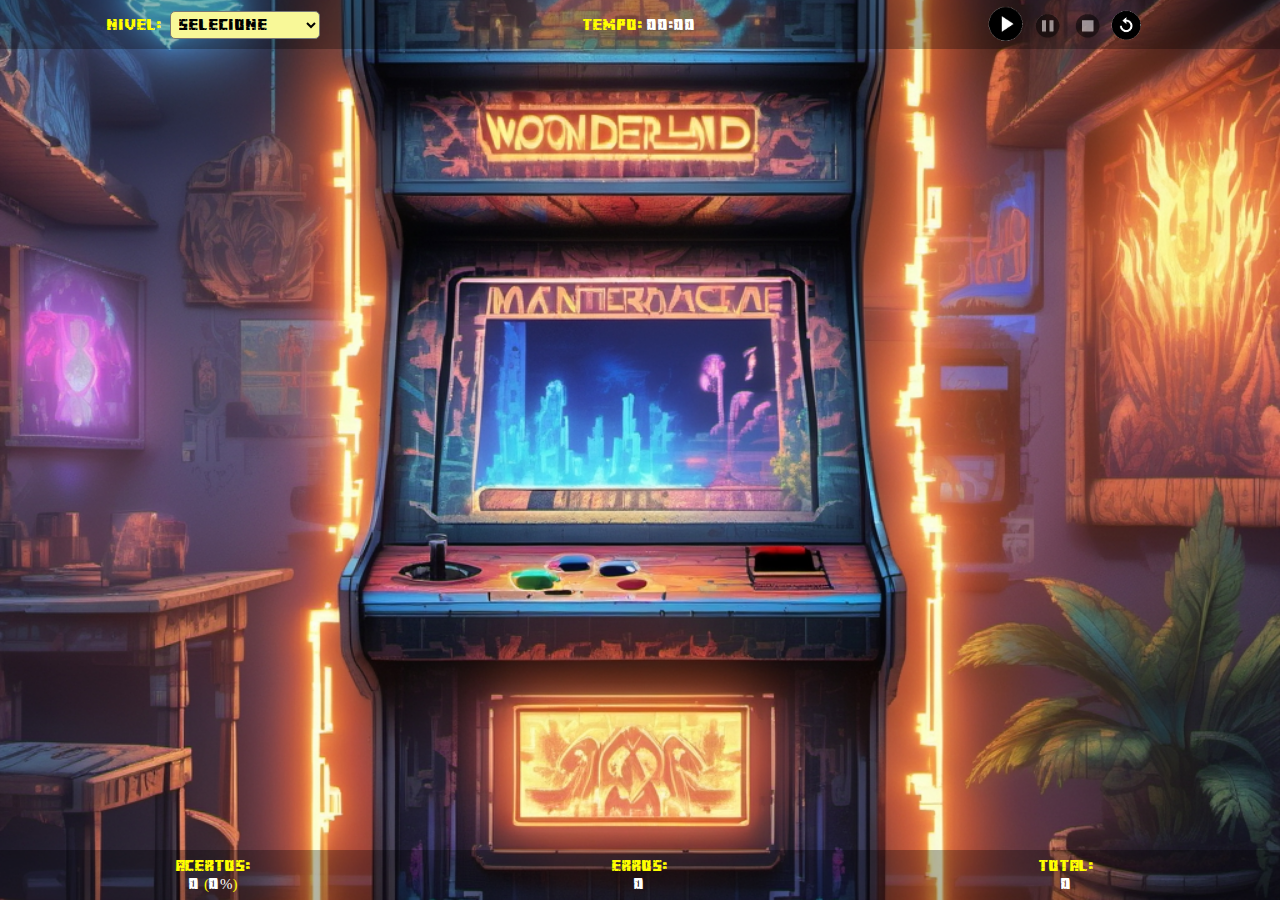
<file: game.html>
<!DOCTYPE html>
<html lang="en">

<head>
    <meta charset="UTF-8">
    <meta name="viewport" content="width=device-width, initial-scale=1.0">
    <title>Document</title>
    <link rel="stylesheet" href="css/gameStyle.css">
    <link rel="preconnect" href="https://fonts.googleapis.com">
    <link rel="preconnect" href="https://fonts.gstatic.com" crossorigin>
    <link href="https://fonts.googleapis.com/css2?family=Dosis:wght@200;300;400;500;600&display=swap" rel="stylesheet">

</head>

<body>
    <header>
        <nav>
            <div>
                <p>Nivel: </p>
                <form action="" id="dificultyForm">
                    <select name="dificulty" id="dificulty">
                        <option value="Selecione">Selecione</option>
                        <option value="Fácil">Facil</option>
                        <option value="Médio">Medio</option>
                        <option value="Difícil">Dificil</option>
                    </select>
                </form>
            </div>
            <div>
                <p>Tempo: <span id="tempo"></span></p>
            </div>
            <div>
                <img src="img/playBtn.png" alt="" id="iniciarBtn">
                <img src="img/pauseBtn.png" alt="" id="pausarBtn">
                <img src="img/pararBtn.png" alt="" id="pararBtn">
                <img src="img/voltarBtn.png" alt="" id="voltarBtn">
            </div>
        </nav>
    </header>
    <main>
        <div>
            <p id="randomNum"></p>
        </div>
    </main>
    <footer>
        <div>
            <p>ACERTOS: </p>
            <p><span id="acertos"></span> (<span id="acertosPerCent"></span>)</p>
        </div>
        <div>
            <p>ERROS:</p><span id="erros"></span>
        </div>
        <div>
            <p>TOTAL:</p><span id="pares"></span>
        </div>
    </footer>


    <script src="js/gameScript.js"></script>
    <script src="js/jAlertWifi.js"></script>
</body>

</html>
</file>
<file: css/gameStyle.css>
@font-face {
    font-family: minecraft-evenings;
    src: url("minecraft-evenings.regular.otf") format("opentype");
}

* {
    box-sizing: border-box;
    margin: 0px;
    padding: 0px;
    font-family: minecraft-evenings;
    font-weight: 300;
    font-size: 15px;
}
body {
    min-height: 100vh; 
    margin:0;
    display: flex;
    flex-direction: column;
    background: url("../img/arcade\ station.jpg") no-repeat center 30% fixed;
    -webkit-background-size: cover;
    -moz-background-size: cover;
    -o-background-size: cover;
    background-size: cover;
}
header, footer {
    min-height:50px;
}
main {
    flex: 1;
    display: flex;
    justify-content: center;
    align-items: center;
}
nav, footer {
    background-color: rgba(0, 0, 0, 0.288);
    color: white;
    display: flex;
    flex-direction: row;
}
div {
width: 33.33%;
display: flex;
justify-content: center;
align-items: center;
}
footer div {
    display: flex;
    flex-direction: column;
}
main div {
    color: black;
    height: 498px;
    width: 100%;
}
p, form {
    display: inline;
    color: yellow;
}
main p {
    color: black;
    font-size: 200px;
    user-select: none;
}
nav select {
    background-color: rgb(248, 248, 152);
    margin-left: 8px;
    padding: 4px;
    border-radius: 5px;
    width: 150px;
    outline: none;
}
nav select:active {
    outline: none;
}
nav img {
    width: 40px;
    cursor:pointer;
}
span {
    color: white;
}


@media screen and (max-width: 600px) {
    main div {
        height: 108px;
        width: 100%;
    }
    div {
        margin: 10px 0px;
    }

    main p {
        font-size: 100px;
    }
    nav {
        display: flex;
        justify-content: center;
        flex-direction: column;
        align-items: center;
    }

    nav select {
        margin-left: 8px;
        padding: 4px;
        border-radius: 5px;
        width: 150px;
    }
    nav input {
        padding: 2px;
        border-radius: 3px;
        width: 30px;
    }
  }
</file>
